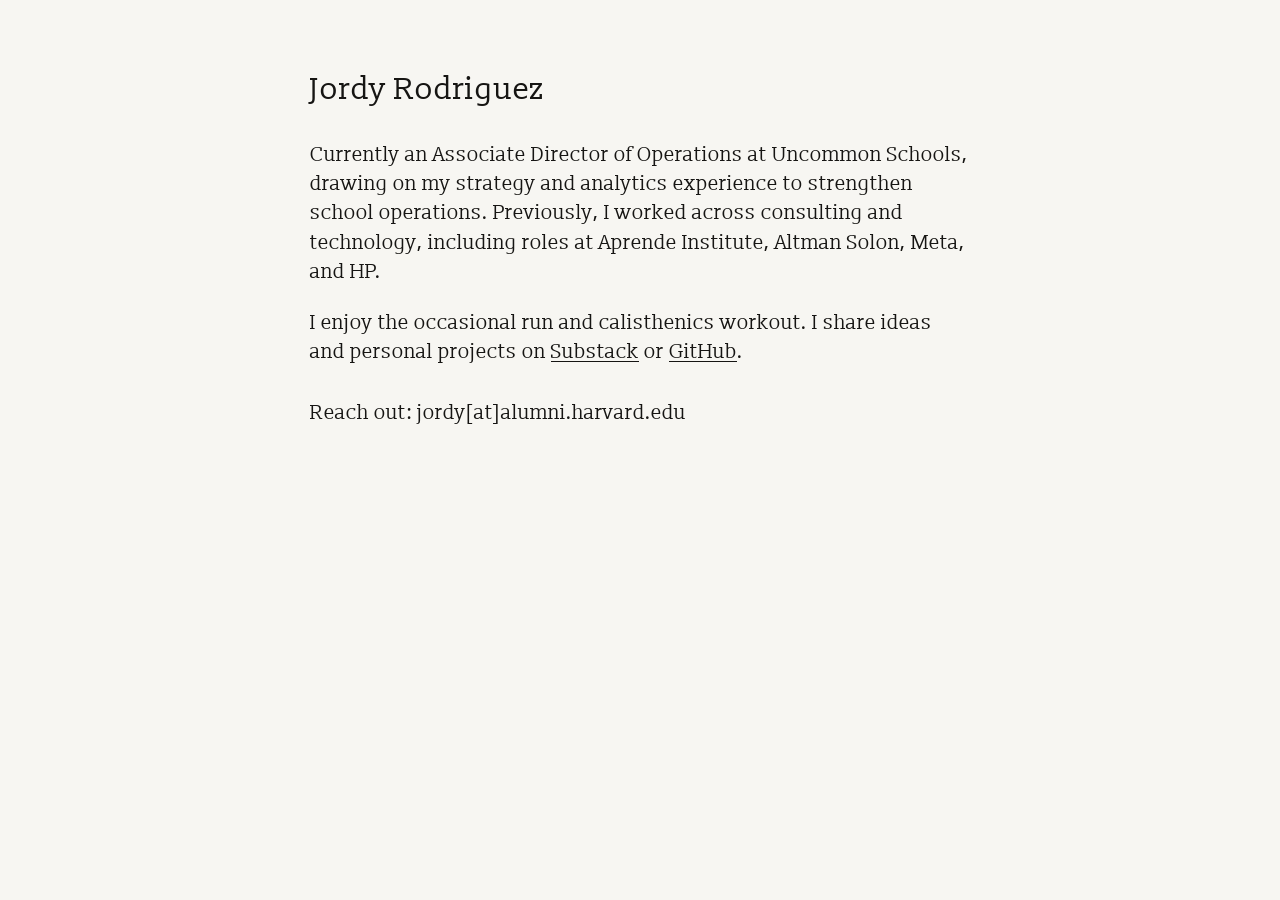
<file: index.html>
<!doctype html>
<html lang="en">
    <head>
        <meta charset="UTF-8" />
        <meta name="viewport" content="width=device-width, initial-scale=1.0" />
        <title>Jordy Rodriguez</title>
        <meta name="description" content="personal website" />

        <link rel="preconnect" href="https://fonts.googleapis.com" />
        <link rel="preconnect" href="https://fonts.gstatic.com" crossorigin />
        <link
            href="https://fonts.googleapis.com/css2?family=Slabo+13px&display=swap"
            rel="stylesheet"
        />
        <link rel="stylesheet" href="style.css" />
    </head>
    <body>
        <main>
            <section class="hero" aria-label="About Jordy Rodriguez">
                <h1 class="hero-name">Jordy Rodriguez</h1>
                <p class="intro-line">Currently an Associate Director of Operations at Uncommon Schools, drawing on my strategy and analytics experience to strengthen school operations. Previously, I worked across consulting and technology, including roles at Aprende Institute, Altman Solon, Meta, and HP.</p>
                <p class="closing-line">I enjoy the occasional run and calisthenics workout. I share ideas and personal projects on <a href="https://substack.com/@jordyrodriguez" class="text-link" target="_blank" rel="noopener noreferrer">Substack</a> or <a href="https://github.com/rodriguezjordyc" class="text-link" target="_blank" rel="noopener noreferrer">GitHub</a>.</p>
            </section>

            <section class="contact-section" aria-label="Contact">
                <p class="reach-out">Reach out: <span class="email">jordy[at]alumni.harvard.edu</span></p>
            </section>
        </main>
    </body>
</html>
</file>
<file: style.css>
:root {
    --bg-primary: #f7f6f2;
    --text-primary: #161513;
    --transition: color 0.2s ease, opacity 0.2s ease;
    --font-family: "Slabo 13px", Georgia, "Times New Roman", serif;
    --text-size: 1.22rem;
    --text-size-name: 1.92rem;
    --line-height: 1.5;
    --font-weight-body: 400;
    --font-weight-heading: 500;
    --paragraph-gap: 1.65rem;
    --section-gap: 2rem;
    --content-width: 660px;
}

* {
    box-sizing: border-box;
    margin: 0;
    padding: 0;
}

html {
    font-size: 100%;
    scroll-behavior: smooth;
}

body {
    min-height: 100vh;
    min-height: 100svh;
    background-color: var(--bg-primary);
    color: var(--text-primary);
    font-family: var(--font-family);
    font-size: var(--text-size);
    font-weight: var(--font-weight-body);
    line-height: var(--line-height);
    letter-spacing: 0;
    -webkit-font-smoothing: antialiased;
    text-rendering: optimizeLegibility;
}

main {
    width: min(86vw, var(--content-width));
    margin: 0 auto;
    padding: clamp(3.5rem, 8vh, 5.25rem) 0 3.5rem;
}

.hero {
    display: flex;
    flex-direction: column;
    align-items: flex-start;
    text-align: left;
}

.hero-name {
    min-height: 1.2em;
    margin-bottom: var(--section-gap);
    font-size: var(--text-size-name);
    font-weight: var(--font-weight-heading);
    line-height: 1.2;
}

.intro-line {
    margin-bottom: 1.15rem;
}

.highlights-list {
    display: grid;
    gap: 0.38rem;
    margin: 0 0 var(--paragraph-gap) 1.35rem;
    padding-left: 0.95rem;
}

.highlights-list li {
    padding-left: 0.28rem;
}

.closing-line {
    margin-top: 0.2rem;
}

.contact-section {
    margin-top: var(--section-gap);
}

.reach-out {
    display: block;
}

.email {
    color: var(--text-primary);
    white-space: nowrap;
}

.text-link {
    color: inherit;
    cursor: pointer;
    text-decoration: underline;
    text-decoration-thickness: 0.06em;
    text-underline-offset: 0.14em;
    transition: var(--transition);
}

.text-link:hover,
.text-link:focus-visible {
    color: inherit;
    opacity: 0.72;
}

.text-link:focus-visible {
    outline: 2px solid currentColor;
    outline-offset: 3px;
}

@media (max-width: 768px) {
    :root {
        --text-size: 1.05rem;
        --text-size-name: 1.62rem;
        --line-height: 1.52;
        --paragraph-gap: 1.45rem;
        --section-gap: 1.7rem;
    }

    main {
        width: min(91vw, var(--content-width));
        padding: clamp(2.75rem, 8svh, 4rem) 0 2.75rem;
    }

    .intro-line {
        margin-bottom: 1rem;
    }

    .highlights-list {
        gap: 0.32rem;
        margin-left: 1.05rem;
        padding-left: 0.75rem;
    }

    .highlights-list li {
        padding-left: 0.15rem;
    }
}

@media (max-width: 390px) {
    :root {
        --text-size: 1rem;
        --text-size-name: 1.52rem;
    }

    main {
        width: 90vw;
    }

    .email {
        white-space: normal;
    }
}

@media (prefers-reduced-motion: reduce) {
    html {
        scroll-behavior: auto;
    }

    *,
    *::before,
    *::after {
        animation-duration: 0.01ms !important;
        animation-iteration-count: 1 !important;
        transition-duration: 0.01ms !important;
    }
}
</file>
